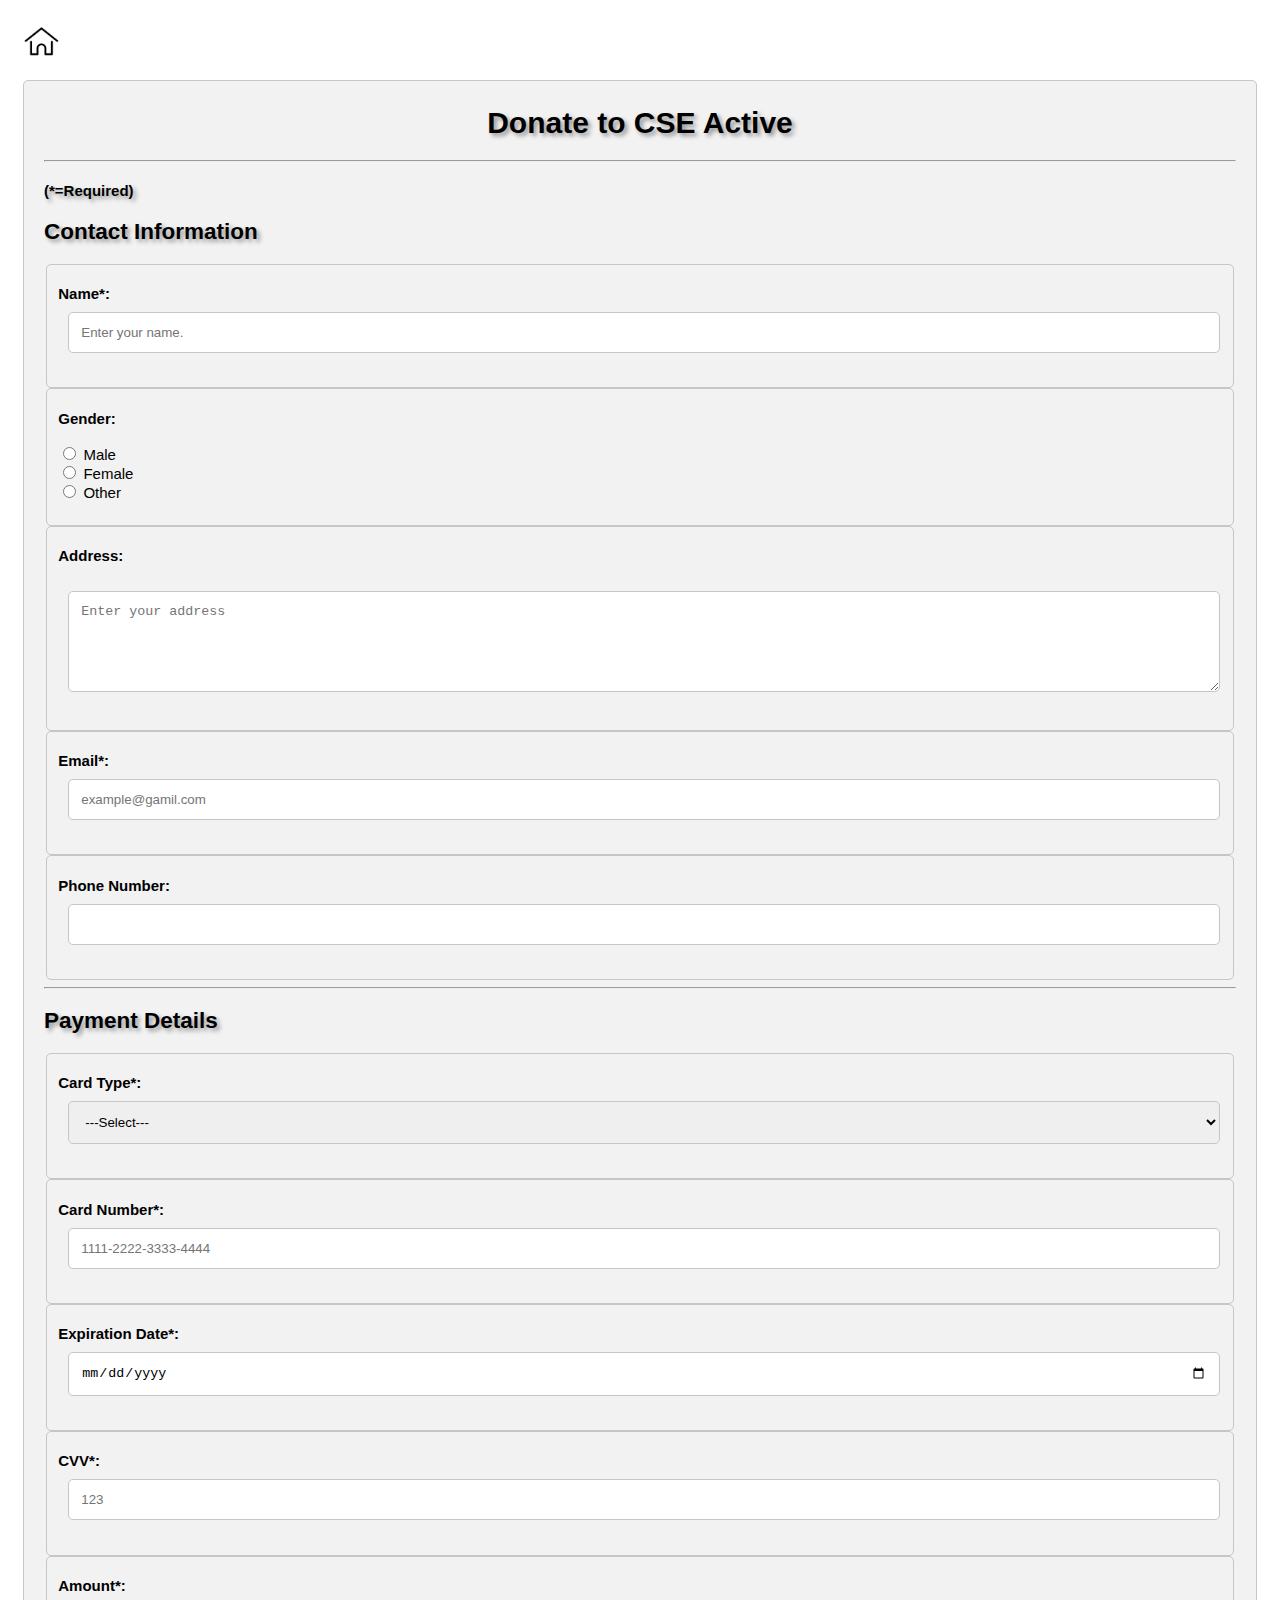
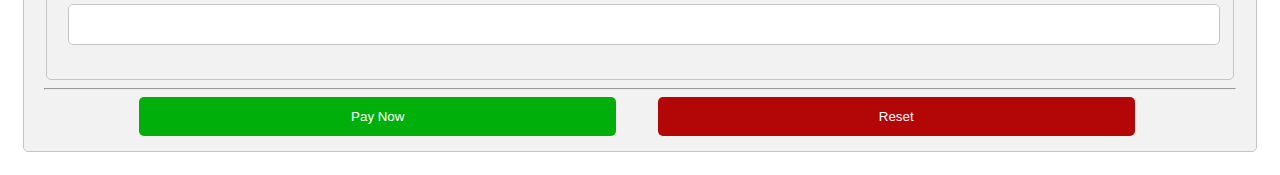
<file: donate page.html>
<!DOCTYPE html>
<html lang="en">

<head>
    <meta charset="UTF-8">
    <meta http-equiv="X-UA-Compatible" content="IE=edge">
    <meta name="viewport" content="width=device-width, initial-scale=1.0">
    <title>CSE Active | Donate</title>
    <link rel="stylesheet" href="./Design/design3.css">
</head>

<body>
    <a href="index.html"><img src="Pictures/homeicon.png" alt="" width="3%" class="homeicon"></a><br><br>
    <div class="container">
        <form action="">
            <h1 class="main">Donate to CSE Active</h1>
            <hr>
            <h4>(*=Required)</h4>
            <h2><strong>Contact Information</strong></h2>
            <fieldset>
                <p>
                    <b>Name*: </b><input type="text" name="name" required placeholder="Enter your name.">
                </p>
            </fieldset>
            <fieldset>
                <p>
                    <b>Gender: </b><br><br>
                    <input type="radio" name="gender" id="male"> Male <br>
                    <input type="radio" name="gender" id="female"> Female <br>
                    <input type="radio" name="gender" id="other"> Other <br>
                </p>
            </fieldset>
            <fieldset>
                <p>
                    <b>Address: </b><br><br>
                    <textarea name="address" id="address" cols="25" rows="5"
                        placeholder="Enter your address"></textarea>
                </p>
            </fieldset>
            <fieldset>
                <p>
                    <b>Email*: </b><input type="email" name="email" id="email" required placeholder="example@gamil.com">
                </p>
            </fieldset>
            <fieldset>
                <p>
                    <b>Phone Number: </b><input type="number" name="number" id="number">
                </p>
            </fieldset>
            <hr>
            <h2><strong>Payment Details</strong></h2>
            <fieldset>
                <p>
                    <b>Card Type*: </b>
                    <select name="card_type" id="card_type" required>
                        <option value="">---Select---</option>
                        <option value="visa">Visa</option>
                        <option value="mastercard">MasterCard</option>
                        <option value="rupay">RuPay</option>
                    </select>
                </p>
            </fieldset>
            <fieldset>
                <p>
                    <b>Card Number*: </b><input type="number" name="card_number" id="card_number" required
                        placeholder="1111-2222-3333-4444">
                </p>
            </fieldset>
            <fieldset>
                <p>
                    <b>Expiration Date*: </b><input type="date" name="exp_date" id="exp_date" required>
                </p>
            </fieldset>
            <fieldset>
                <p>
                    <b>CVV*: </b><input type="password" name="cvv" id="cvv" required placeholder="123">
                </p>
            </fieldset>
            <fieldset>
                <p>
                    <b>Amount*: </b><input type="number" name="amount" id="amount" required>
                </p>
            </fieldset>
            <hr>
            <input type="submit" value="Pay Now">&nbsp;&nbsp;&nbsp;&nbsp;&nbsp;&nbsp;&nbsp;&nbsp;&nbsp;
            <input type="reset" value="Reset">
        </form>
    </div>
</body>

</html>
</file>
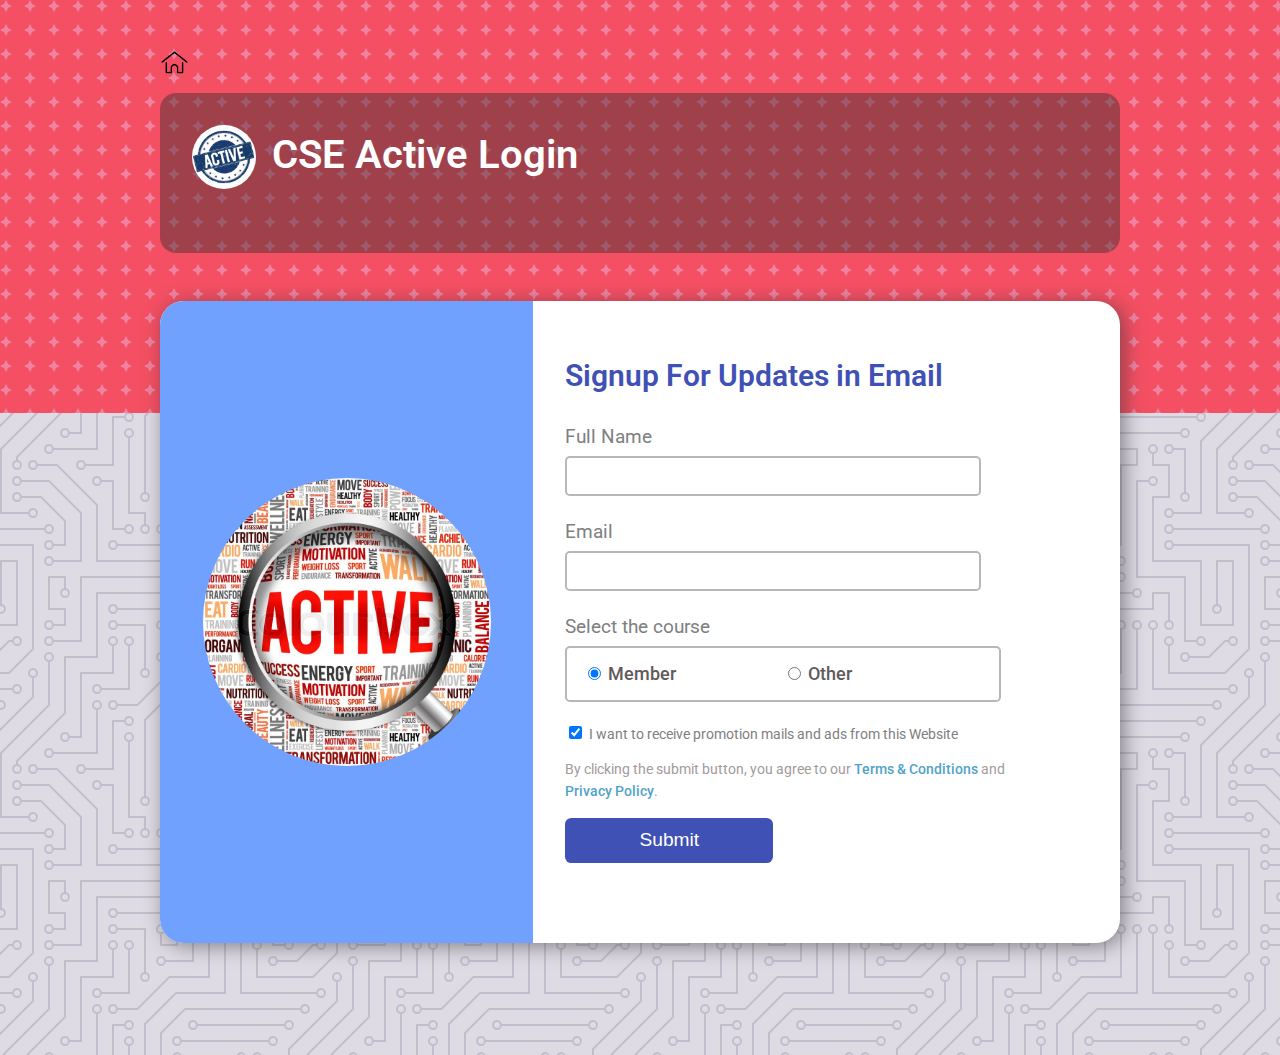
<file: login.html>
<html lang="en">

<head>
	<meta charset="UTF-8">
	<meta http-equiv="X-UA-Compatible" content="IE=edge">
	<meta name="viewport" content="width=device-width, initial-scale=1.0">
	<title>CSE Active | Login</title>
	<link rel="stylesheet" href=".//Design/design4.css">
</head>

<body>
	<div class="mainscreen">
		<!-- Creating top hero text part -->
		<div class="toppart">
			<a href="index.html"><img src="Pictures/homeicon.png" alt="" width="3%" class="homeicon"></a>
			<div class="herotext">
				<h1><img class="logo"
						src=".//Pictures/active_icon.jpg"
						alt="Logo">CSE Active Login</h1>
			</div>
		</div>

		<!-- Creating bottom part form img and form -->
		<div class="bottompart">
			<!-- Image Part -->
			<div class="imgpart">
				<img src=".//Pictures/active-search.jpg"
					class="heroimg" alt="">
			</div>

			<!-- Form Part -->
			<div class="formpart">
				<form>
					<h2>Signup For Updates in Email</h2>
					<!-- For Full Name -->
					<label for="name">Full Name</label>
					<input class="inputbox" name="name" type="text" class="name" autocomplete="off">

					<!-- For user email to receive notes -->
					<label for="email">Email</label>
					<input class="inputbox" type="email" class="email" name="email" autocomplete="off">

					<!-- For selecting course which email he wantss -->
					<label for="course">Select the course</label>
					<div class="options">
						<div class="eachoption">
							<input type="radio" checked name="checkbox">
							<span>Member</span>
						</div>
						<div class="eachoption">
							<input type="radio" name="checkbox">
							<span>Other</span>
						</div>
					</div>


					<!-- For Agree line and checkbox -->
					<input type="checkbox" class="agree" checked>
					<label for="agree" class="agree">I want to receive promotion mails and ads from this Website</label>

					<!-- For Privacy Policy Line -->
					<label class="privacy_policy">By clicking the submit button, you agree to our <span>Terms &
							Conditions</span> and <span>Privacy Policy</span>.</label>


					<!-- For Submit Button-->
					<button class="submitbtn">Submit</button>

				</form>
			</div>
		</div>
	</div>
</body>

</html>
</file>
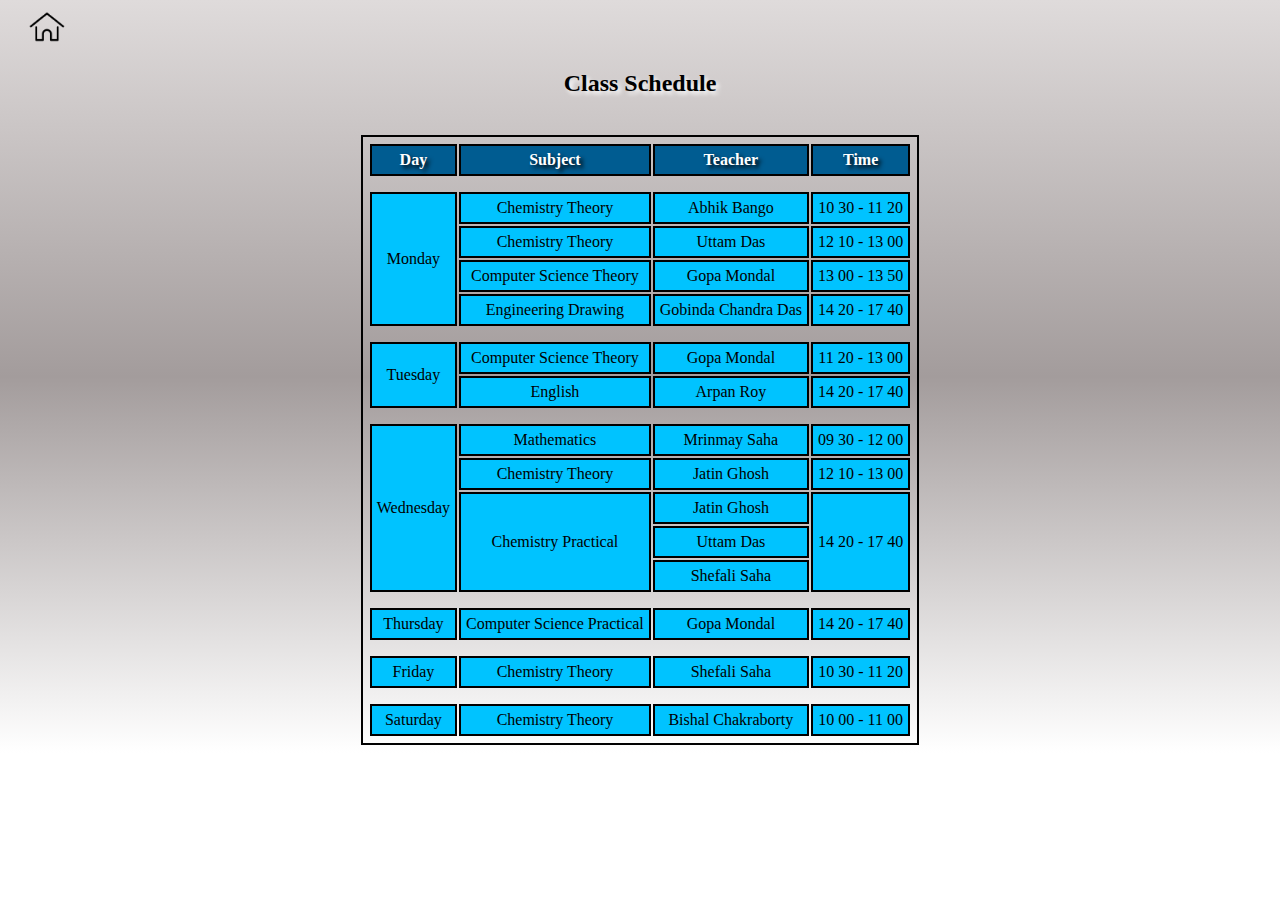
<file: schedule.html>
<!DOCTYPE html>
<html lang="en">

<head>
  <meta charset="UTF-8" />
  <meta http-equiv="X-UA-Compatible" content="IE=edge" />
  <meta name="viewport" content="width=device-width, initial-scale=1.0" />
  <title>CSE | Schedule (2nd Sem)</title>
  <link rel="stylesheet" href=".//Design/design2.css">
</head>

<body>
  <a href="index.html"><img src="Pictures/homeicon.png" alt="" width="3%" class="homeicon"></a>
  <h2>Class Schedule</h2>
  <br>
  <table align="center">
    <thead>
      <tr>
        <th>Day</th>
        <th>Subject</th>
        <th>Teacher</th>
        <th>Time</th>
      </tr>
    </thead>
    <tbody>
      <tr></tr>
      <tr></tr>
      <tr></tr>
      <tr></tr>
      <tr></tr>
      <tr></tr>
      <tr></tr>
      <tr>
        <td rowspan="4">Monday</td>
        <td>Chemistry Theory</td>
        <td>Abhik Bango</td>
        <td>10 30 - 11 20</td>
      </tr>
      <tr>
        <td>Chemistry Theory</td>
        <td>Uttam Das</td>
        <td>12 10 - 13 00</td>
      </tr>
      <tr>
        <td>Computer Science Theory</td>
        <td>Gopa Mondal</td>
        <td>13 00 - 13 50</td>
      </tr>
      <tr>
        <td>Engineering Drawing</td>
        <td>Gobinda Chandra Das</td>
        <td>14 20 - 17 40</td>
      </tr>
      <tr></tr>
      <tr></tr>
      <tr></tr>
      <tr></tr>
      <tr></tr>
      <tr></tr>
      <tr></tr>
      <tr>
        <td rowspan="2">Tuesday</td>
        <td>Computer Science Theory</td>
        <td>Gopa Mondal</td>
        <td>11 20 - 13 00</td>
      </tr>
      <tr>
        <td>English</td>
        <td>Arpan Roy</td>
        <td>14 20 - 17 40</td>
      </tr>
      <tr></tr>
      <tr></tr>
      <tr></tr>
      <tr></tr>
      <tr></tr>
      <tr></tr>
      <tr></tr>
      <tr>
        <td rowspan="5">Wednesday</td>
        <td>Mathematics</td>
        <td>Mrinmay Saha</td>
        <td>09 30 - 12 00</td>
      </tr>
      <tr>
        <td>Chemistry Theory</td>
        <td>Jatin Ghosh</td>
        <td>12 10 - 13 00</td>
      </tr>
      <tr>
        <td rowspan="3">Chemistry Practical</td>
        <td>Jatin Ghosh</td>
        <td rowspan="3">14 20 - 17 40</td>
      </tr>
      <tr>
        <td>Uttam Das</td>
      </tr>
      <tr>
        <td>Shefali Saha</td>
      </tr>
      <tr></tr>
      <tr></tr>
      <tr></tr>
      <tr></tr>
      <tr></tr>
      <tr></tr>
      <tr></tr>
      <tr>
        <td>Thursday</td>
        <td>Computer Science Practical</td>
        <td>Gopa Mondal</td>
        <td>14 20 - 17 40</td>
      </tr>
      <tr></tr>
      <tr></tr>
      <tr></tr>
      <tr></tr>
      <tr></tr>
      <tr></tr>
      <tr></tr>
      <tr>
        <td>Friday</td>
        <td>Chemistry Theory</td>
        <td>Shefali Saha</td>
        <td>10 30 - 11 20</td>
      </tr>
      <tr></tr>
      <tr></tr>
      <tr></tr>
      <tr></tr>
      <tr></tr>
      <tr></tr>
      <tr></tr>
      <tr>
        <td>Saturday</td>
        <td>Chemistry Theory</td>
        <td>Bishal Chakraborty</td>
        <td>10 00 - 11 00</td>
      </tr>
    </tbody>
  </table>
</body>

</html>
</file>
<file: Design/design3.css>
*{
    box-sizing: border-box;
}
body{
    font-family: Verdana, Geneva, Tahoma, sans-serif;
    margin: 15px;
    font-size: 15px;
    padding: 8px;
}
.container{
    background-color: #f2f2f2;
    padding: 5px 20px 15px 20px;
    border: 1px solid rgb(199, 197, 197);
    border-radius: 5px;

}
input[type="text"],
input[type="email"],
input[type="number"],
input[type="password"],
input[type="date"],
select,
textarea{
    width: 99%;
    padding: 12px;
    border: 1px solid rgb(199, 197, 197);
    border-radius: 5px;
    margin: 10px;
}
fieldset{
    border: 1px solid rgb(199, 197, 197);
    border-radius: 5px;
}

input[type="date"],
select{
    cursor: pointer;
}
.main{
    text-align: center;
    text-shadow: 3px 3px 4px rgb(150, 150, 150) ;
   
}
h2,h4{
    text-shadow: 3px 3px 4px rgb(150, 150, 150) ;
   
}
input[type="submit"]{

background-color:rgb(1, 175, 10) ;
color:white;
padding: 12px 20px;
border: none;
border-radius: 5px;
cursor: pointer;
width: 40%;
margin-left: 8%;

}

input[type="reset"]{
    
    background-color:rgb(179, 6, 6) ;
    color:white;
    padding: 12px 20px;
    border: none;
    border-radius: 5px;
    cursor: pointer;
    width: 40%;
    margin-right: 8%;
  
    }

    input[type="submit"]:hover{
        background-color: lime;
        font-weight: bold;
        box-shadow: 3px 3px 6px #38373785;
        transform: scale(1.02) translateY(-2px);
    }
    input[type="reset"]:hover{
        background-color: rgb(255, 0, 0);
        font-weight: bold;
        box-shadow: 3px 3px 6px #38373785;
        transform: scale(1.02) translateY(-2px);
    }

    .homeicon:hover{
        box-shadow: 5px 5px 6px #38373785;
        border-radius: 5px;
        border: 1px solid rgb(199, 197, 197);
    }
</file>
<file: Design/design4.css>
@import url('https://fonts.googleapis.com/css2?family=Roboto:wght@300;400;500;700&display=swap');

body
{
	font-family: 'Roboto', sans-serif!important;
	margin:0;
	padding:0;
	box-sizing: border-box;
}
.mainscreen
{
	min-height: 100vh;
	width: 100%;
	display: flex;
    flex-direction: column;
    background-color: #DFDBE5;
	background-image: url("data:image/svg+xml,%3Csvg xmlns='http://www.w3.org/2000/svg' viewBox='0 0 304 304' width='304' height='304'%3E%3Cpath fill='%239C92AC' fill-opacity='0.4' d='M44.1 224a5 5 0 1 1 0 2H0v-2h44.1zm160 48a5 5 0 1 1 0 2H82v-2h122.1zm57.8-46a5 5 0 1 1 0-2H304v2h-42.1zm0 16a5 5 0 1 1 0-2H304v2h-42.1zm6.2-114a5 5 0 1 1 0 2h-86.2a5 5 0 1 1 0-2h86.2zm-256-48a5 5 0 1 1 0 2H0v-2h12.1zm185.8 34a5 5 0 1 1 0-2h86.2a5 5 0 1 1 0 2h-86.2zM258 12.1a5 5 0 1 1-2 0V0h2v12.1zm-64 208a5 5 0 1 1-2 0v-54.2a5 5 0 1 1 2 0v54.2zm48-198.2V80h62v2h-64V21.9a5 5 0 1 1 2 0zm16 16V64h46v2h-48V37.9a5 5 0 1 1 2 0zm-128 96V208h16v12.1a5 5 0 1 1-2 0V210h-16v-76.1a5 5 0 1 1 2 0zm-5.9-21.9a5 5 0 1 1 0 2H114v48H85.9a5 5 0 1 1 0-2H112v-48h12.1zm-6.2 130a5 5 0 1 1 0-2H176v-74.1a5 5 0 1 1 2 0V242h-60.1zm-16-64a5 5 0 1 1 0-2H114v48h10.1a5 5 0 1 1 0 2H112v-48h-10.1zM66 284.1a5 5 0 1 1-2 0V274H50v30h-2v-32h18v12.1zM236.1 176a5 5 0 1 1 0 2H226v94h48v32h-2v-30h-48v-98h12.1zm25.8-30a5 5 0 1 1 0-2H274v44.1a5 5 0 1 1-2 0V146h-10.1zm-64 96a5 5 0 1 1 0-2H208v-80h16v-14h-42.1a5 5 0 1 1 0-2H226v18h-16v80h-12.1zm86.2-210a5 5 0 1 1 0 2H272V0h2v32h10.1zM98 101.9V146H53.9a5 5 0 1 1 0-2H96v-42.1a5 5 0 1 1 2 0zM53.9 34a5 5 0 1 1 0-2H80V0h2v34H53.9zm60.1 3.9V66H82v64H69.9a5 5 0 1 1 0-2H80V64h32V37.9a5 5 0 1 1 2 0zM101.9 82a5 5 0 1 1 0-2H128V37.9a5 5 0 1 1 2 0V82h-28.1zm16-64a5 5 0 1 1 0-2H146v44.1a5 5 0 1 1-2 0V18h-26.1zm102.2 270a5 5 0 1 1 0 2H98v14h-2v-16h124.1zM242 149.9V160h16v34h-16v62h48v48h-2v-46h-48v-66h16v-30h-16v-12.1a5 5 0 1 1 2 0zM53.9 18a5 5 0 1 1 0-2H64V2H48V0h18v18H53.9zm112 32a5 5 0 1 1 0-2H192V0h50v2h-48v48h-28.1zm-48-48a5 5 0 0 1-9.8-2h2.07a3 3 0 1 0 5.66 0H178v34h-18V21.9a5 5 0 1 1 2 0V32h14V2h-58.1zm0 96a5 5 0 1 1 0-2H137l32-32h39V21.9a5 5 0 1 1 2 0V66h-40.17l-32 32H117.9zm28.1 90.1a5 5 0 1 1-2 0v-76.51L175.59 80H224V21.9a5 5 0 1 1 2 0V82h-49.59L146 112.41v75.69zm16 32a5 5 0 1 1-2 0v-99.51L184.59 96H300.1a5 5 0 0 1 3.9-3.9v2.07a3 3 0 0 0 0 5.66v2.07a5 5 0 0 1-3.9-3.9H185.41L162 121.41v98.69zm-144-64a5 5 0 1 1-2 0v-3.51l48-48V48h32V0h2v50H66v55.41l-48 48v2.69zM50 53.9v43.51l-48 48V208h26.1a5 5 0 1 1 0 2H0v-65.41l48-48V53.9a5 5 0 1 1 2 0zm-16 16V89.41l-34 34v-2.82l32-32V69.9a5 5 0 1 1 2 0zM12.1 32a5 5 0 1 1 0 2H9.41L0 43.41V40.6L8.59 32h3.51zm265.8 18a5 5 0 1 1 0-2h18.69l7.41-7.41v2.82L297.41 50H277.9zm-16 160a5 5 0 1 1 0-2H288v-71.41l16-16v2.82l-14 14V210h-28.1zm-208 32a5 5 0 1 1 0-2H64v-22.59L40.59 194H21.9a5 5 0 1 1 0-2H41.41L66 216.59V242H53.9zm150.2 14a5 5 0 1 1 0 2H96v-56.6L56.6 162H37.9a5 5 0 1 1 0-2h19.5L98 200.6V256h106.1zm-150.2 2a5 5 0 1 1 0-2H80v-46.59L48.59 178H21.9a5 5 0 1 1 0-2H49.41L82 208.59V258H53.9zM34 39.8v1.61L9.41 66H0v-2h8.59L32 40.59V0h2v39.8zM2 300.1a5 5 0 0 1 3.9 3.9H3.83A3 3 0 0 0 0 302.17V256h18v48h-2v-46H2v42.1zM34 241v63h-2v-62H0v-2h34v1zM17 18H0v-2h16V0h2v18h-1zm273-2h14v2h-16V0h2v16zm-32 273v15h-2v-14h-14v14h-2v-16h18v1zM0 92.1A5.02 5.02 0 0 1 6 97a5 5 0 0 1-6 4.9v-2.07a3 3 0 1 0 0-5.66V92.1zM80 272h2v32h-2v-32zm37.9 32h-2.07a3 3 0 0 0-5.66 0h-2.07a5 5 0 0 1 9.8 0zM5.9 0A5.02 5.02 0 0 1 0 5.9V3.83A3 3 0 0 0 3.83 0H5.9zm294.2 0h2.07A3 3 0 0 0 304 3.83V5.9a5 5 0 0 1-3.9-5.9zm3.9 300.1v2.07a3 3 0 0 0-1.83 1.83h-2.07a5 5 0 0 1 3.9-3.9zM97 100a3 3 0 1 0 0-6 3 3 0 0 0 0 6zm0-16a3 3 0 1 0 0-6 3 3 0 0 0 0 6zm16 16a3 3 0 1 0 0-6 3 3 0 0 0 0 6zm16 16a3 3 0 1 0 0-6 3 3 0 0 0 0 6zm0 16a3 3 0 1 0 0-6 3 3 0 0 0 0 6zm-48 32a3 3 0 1 0 0-6 3 3 0 0 0 0 6zm16 16a3 3 0 1 0 0-6 3 3 0 0 0 0 6zm32 48a3 3 0 1 0 0-6 3 3 0 0 0 0 6zm-16 16a3 3 0 1 0 0-6 3 3 0 0 0 0 6zm32-16a3 3 0 1 0 0-6 3 3 0 0 0 0 6zm0-32a3 3 0 1 0 0-6 3 3 0 0 0 0 6zm16 32a3 3 0 1 0 0-6 3 3 0 0 0 0 6zm32 16a3 3 0 1 0 0-6 3 3 0 0 0 0 6zm0-16a3 3 0 1 0 0-6 3 3 0 0 0 0 6zm-16-64a3 3 0 1 0 0-6 3 3 0 0 0 0 6zm16 0a3 3 0 1 0 0-6 3 3 0 0 0 0 6zm16 96a3 3 0 1 0 0-6 3 3 0 0 0 0 6zm0 16a3 3 0 1 0 0-6 3 3 0 0 0 0 6zm16 16a3 3 0 1 0 0-6 3 3 0 0 0 0 6zm16-144a3 3 0 1 0 0-6 3 3 0 0 0 0 6zm0 32a3 3 0 1 0 0-6 3 3 0 0 0 0 6zm16-32a3 3 0 1 0 0-6 3 3 0 0 0 0 6zm16-16a3 3 0 1 0 0-6 3 3 0 0 0 0 6zm-96 0a3 3 0 1 0 0-6 3 3 0 0 0 0 6zm0 16a3 3 0 1 0 0-6 3 3 0 0 0 0 6zm16-32a3 3 0 1 0 0-6 3 3 0 0 0 0 6zm96 0a3 3 0 1 0 0-6 3 3 0 0 0 0 6zm-16-64a3 3 0 1 0 0-6 3 3 0 0 0 0 6zm16-16a3 3 0 1 0 0-6 3 3 0 0 0 0 6zm-32 0a3 3 0 1 0 0-6 3 3 0 0 0 0 6zm0-16a3 3 0 1 0 0-6 3 3 0 0 0 0 6zm-16 0a3 3 0 1 0 0-6 3 3 0 0 0 0 6zm-16 0a3 3 0 1 0 0-6 3 3 0 0 0 0 6zm-16 0a3 3 0 1 0 0-6 3 3 0 0 0 0 6zM49 36a3 3 0 1 0 0-6 3 3 0 0 0 0 6zm-32 0a3 3 0 1 0 0-6 3 3 0 0 0 0 6zm32 16a3 3 0 1 0 0-6 3 3 0 0 0 0 6zM33 68a3 3 0 1 0 0-6 3 3 0 0 0 0 6zm16-48a3 3 0 1 0 0-6 3 3 0 0 0 0 6zm0 240a3 3 0 1 0 0-6 3 3 0 0 0 0 6zm16 32a3 3 0 1 0 0-6 3 3 0 0 0 0 6zm-16-64a3 3 0 1 0 0-6 3 3 0 0 0 0 6zm0 16a3 3 0 1 0 0-6 3 3 0 0 0 0 6zm-16-32a3 3 0 1 0 0-6 3 3 0 0 0 0 6zm80-176a3 3 0 1 0 0-6 3 3 0 0 0 0 6zm16 0a3 3 0 1 0 0-6 3 3 0 0 0 0 6zm-16-16a3 3 0 1 0 0-6 3 3 0 0 0 0 6zm32 48a3 3 0 1 0 0-6 3 3 0 0 0 0 6zm16-16a3 3 0 1 0 0-6 3 3 0 0 0 0 6zm0-32a3 3 0 1 0 0-6 3 3 0 0 0 0 6zm112 176a3 3 0 1 0 0-6 3 3 0 0 0 0 6zm-16 16a3 3 0 1 0 0-6 3 3 0 0 0 0 6zm0 16a3 3 0 1 0 0-6 3 3 0 0 0 0 6zm0 16a3 3 0 1 0 0-6 3 3 0 0 0 0 6zM17 180a3 3 0 1 0 0-6 3 3 0 0 0 0 6zm0 16a3 3 0 1 0 0-6 3 3 0 0 0 0 6zm0-32a3 3 0 1 0 0-6 3 3 0 0 0 0 6zm16 0a3 3 0 1 0 0-6 3 3 0 0 0 0 6zM17 84a3 3 0 1 0 0-6 3 3 0 0 0 0 6zm32 64a3 3 0 1 0 0-6 3 3 0 0 0 0 6zm16-16a3 3 0 1 0 0-6 3 3 0 0 0 0 6z'%3E%3C/path%3E%3C/svg%3E");
}


/*We divided the main part in two parts one is top red part
and other is bottom form part*/




/*Styling top part*/
.toppart
{
	display: flex;
    flex-direction: column;
    padding: 3rem 10rem 10rem;
    background-color: #f54f63;
	background-image: url("data:image/svg+xml,%3Csvg xmlns='http://www.w3.org/2000/svg' width='24' height='24' viewBox='0 0 24 24'%3E%3Cg fill='%23e4d3ff' fill-opacity='0.4'%3E%3Cpolygon fill-rule='evenodd' points='8 4 12 6 8 8 6 12 4 8 0 6 4 4 6 0 8 4'/%3E%3C/g%3E%3C/svg%3E");
}
.herotext
{
	background: #3a2f2f73;
	border-radius: 1rem;
	padding:2rem;
	margin-top: 1rem;
}
.toppart .logo
{
	width: 4rem;
    border-radius: 100%;
    vertical-align: middle;
    margin-right: 1rem;
}
.toppart h1
{
	color: white;
    font-size: 2.5rem;
    font-weight: 600;
    margin: 0 auto 2rem;
}
.toppart p
{
	margin: 0;
    font-size: 1.3rem;
    color: #eaeaea;
    font-weight: 400;
    line-height: 1.5;
}

/*Top part styling completed*/




/*Styling Form box part*/


.bottompart
{
	width: 60rem;
    margin: 0 auto;
    background: white;
    position: relative;
    top: -7rem;
    border-radius: 1.5rem;
    box-shadow: 4px 3px 20px #3535358c;
    display: flex;
    flex-direction: row;
}

/*We divided the bottom form part into two parts 
one is image part
and another is form part*/


/*Styling image part froom here*/

.imgpart
{
	background: #70a1ff;
	width: 25rem;
	display: inline-flex;
    align-items: center;
    justify-content: center;
	border-top-left-radius: 1.5rem;
    border-bottom-left-radius: 1.5rem;
}
.heroimg
{
	width: 18rem;
    height: 18rem;
    border-radius: 100%;
}

/*Form image part style done */


/*Styling form part starts here*/
.formpart
{
	width: 35rem;
	border-bottom-right-radius: 1.5rem;
    border-top-right-radius: 1.5rem;
    padding: 2rem 2rem 4rem;
}
h2{
	color: #3F51B5;
    font-size: 1.9rem;
    margin-bottom: 2rem;
    font-weight: 600;
}
label
{
	font-size: 1.2rem;
    color: grey;
    font-weight: 400;
    display: block;
    margin: 0.5rem 0;
}
.inputbox
{
	width: 26rem;
    padding: 0.5rem;
    border: 2px solid #b9b6b6;
    margin-bottom: 1rem;
    border-radius: 0.3rem;
    font-family: 'Roboto', sans-serif;
    color: #615a5a;
    font-size: 1.1rem;
    font-weight: 500;
}
/*styling options for course c++ or web dev*/
.options
{
	width: 25rem;
	padding: 1rem;
    border: 2px solid #b9b6b6;
    margin-bottom: 1rem;
    border-radius: 0.3rem;
}
.eachoption
{
	display: inline-block;
    width: 49%;
}
.eachoption span
{
	vertical-align: top;
    color: #615a5a;
    font-size: 1.1rem;
    font-weight: 500;
}
input[type=checkbox] {
    width: 1.2rem;
    height: 1.2rem;
}


/*Styling checkbox agreement line*/
input.agree{
	width: 0.8rem;
    height: 0.8rem;
}
label.agree
{
	font-size: 0.9rem;
    display: inline-block;
}

/*Styling the privacy policy and terms and condition line*/
.privacy_policy
{
	font-size: 0.9rem;
    color: #a29b9b;
    font-weight: 400;
    max-width: 28rem;
    line-height: 1.5;
    margin-bottom: 1rem;
}

.privacy_policy span{
	color: #4fa3ca;
    font-weight: 500;
    cursor: pointer;
}


/*Styling submit btn */
.submitbtn
{
	width: 13rem;
    padding: 0.7rem;
    font-size: 1.2rem;
    color: white;
    background: #3F51B5;
    border: 0;
    outline: 0;
    border-radius: 0.4rem;
    cursor: pointer;
    transition: 0.4s;
}

/*Styling submit button hover state*/
.submitbtn:hover
{
	transform: scale(1.02) translateY(-2px);
    box-shadow: 3px 3px 6px #38373785;
}
/*Form styling complted*/

@media only screen and (max-width: 1000px) {
  .toppart {
    padding: 3rem 2rem 10rem;
}
.bottompart
{
	flex-direction: column;
	width: auto;
}
.imgpart
{
	width: 100%;
    border-top-right-radius: 1.5rem;
    border-bottom-left-radius: 0;
}
.heroimg {
    width: 10rem;
    height: 10rem;
    margin: 1rem;
    }
    .formpart {
    width: auto;
    }
}
@media only screen and (max-width: 600px) {
	.inputbox {
    width: 16rem;
}
.options {
    width: 16rem;
    }
    .eachoption {
    display: block;
    width: 100%;
}
  .links
  {
    display:none;
  }
	}

    .homeicon:hover{
        box-shadow: 5px 5px 6px #38373785;
        border-radius: 5px;
        border: 1px solid rgba(255, 254, 254, 0.226);
    }
</file>
<file: Design/design2.css>
h2{
    text-align: center;
    text-shadow: 3px 3px 4px rgb(255, 255, 255) ;
    color: black;
}
table,th,tr,td{
    text-align: center;
    border: 2px solid black;
    padding: 5px;

}
th{
    background-color: rgb(0, 92, 145);
    color: white;
    text-shadow: 3px 3px 4px black ;
}
    
td{
    background-color: rgb(0, 195, 255);
}
html{
    background-image: linear-gradient(rgb(223, 219, 219),rgb(163, 156, 156), white);
    background-repeat: no-repeat;
    background-size:cover;
    
}
a{
    margin:20px
}
.homeicon:hover{
    box-shadow: 5px 5px 6px #38373785;
    border-radius: 5px;
    border: 1px solid rgb(199, 197, 197);
}
</file>
